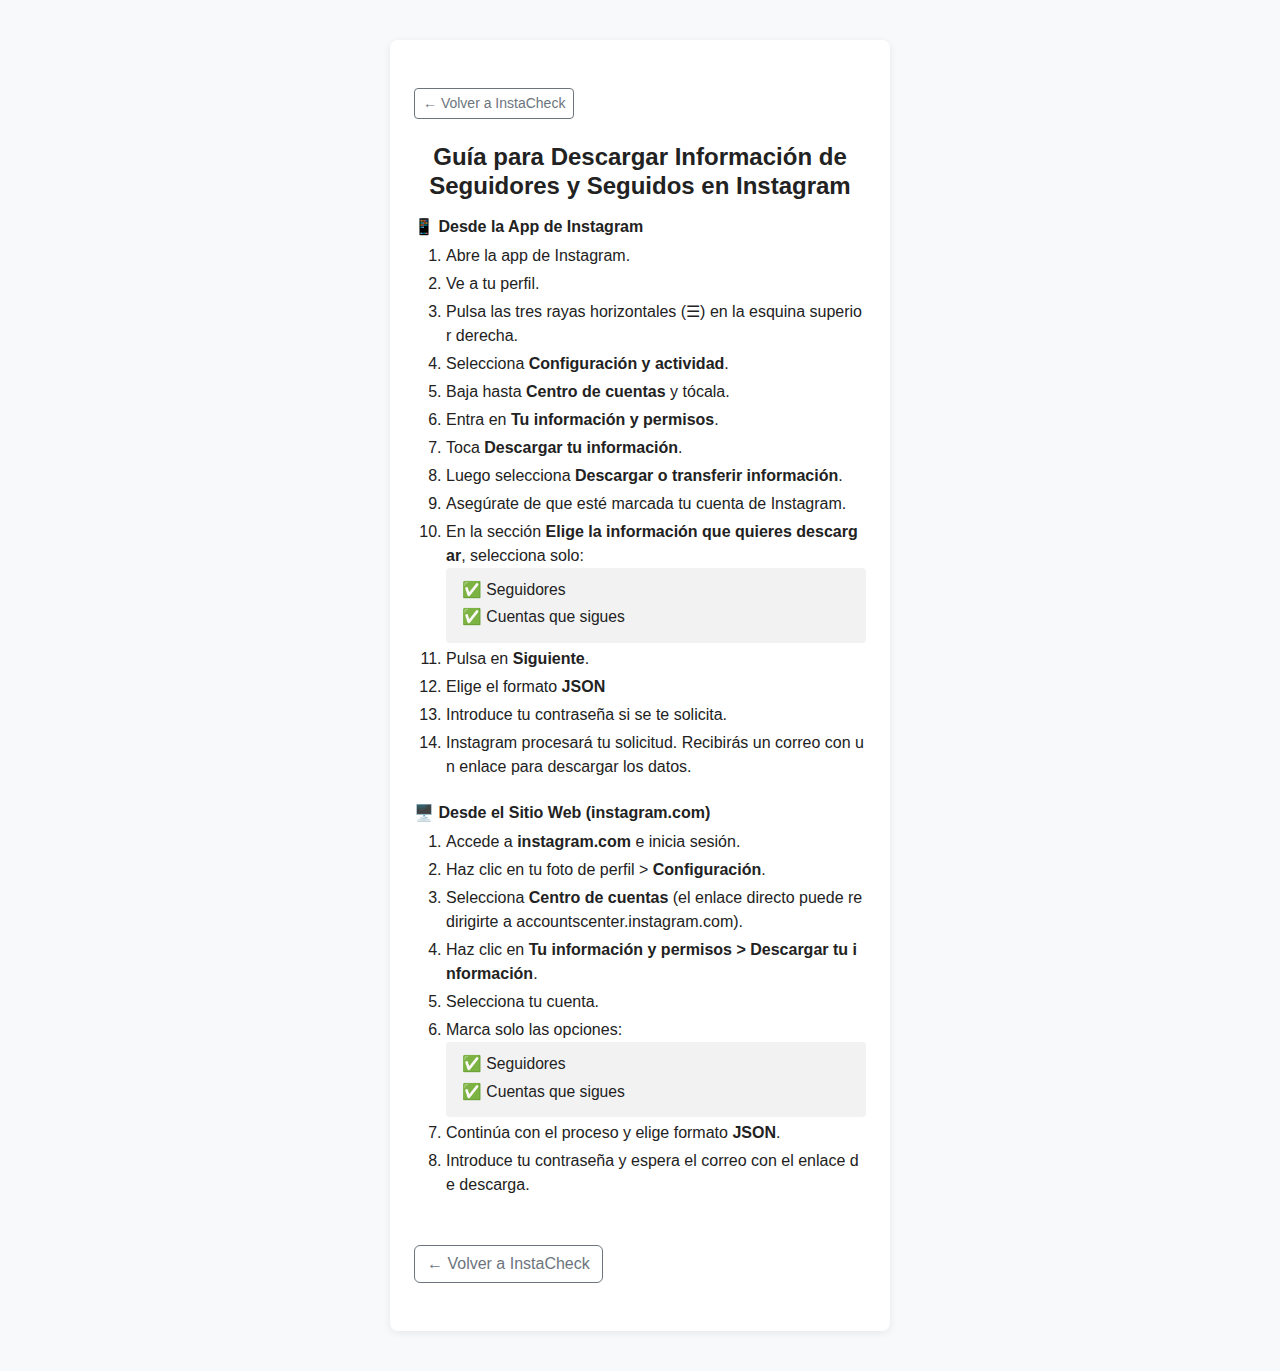
<file: guide.html>
<!DOCTYPE html>
<html lang="es">
<head>
    <meta charset="UTF-8">
    <meta name="viewport" content="width=device-width, initial-scale=1.0">
    <title>Guía: Descargar Seguidores y Seguidos de Instagram</title>
    <link href="https://cdn.jsdelivr.net/npm/bootstrap@5.3.3/dist/css/bootstrap.min.css" rel="stylesheet">
    <link rel="stylesheet" href="css/style.css">
</head>
<body class="bg-light">
    <div class="container py-5">
        <div class="mb-4">
            <a href="index.html" class="btn btn-outline-secondary btn-sm">← Volver a InstaCheck</a>
        </div>
        <h1 class="h4 fw-bold mb-3">Guía para Descargar Información de Seguidores y Seguidos en Instagram</h1>
        <h2 class="h6 fw-bold">📱 Desde la App de Instagram</h2>
        <ol>
            <li>Abre la app de Instagram.</li>
            <li>Ve a tu perfil.</li>
            <li>Pulsa las tres rayas horizontales (☰) en la esquina superior derecha.</li>
            <li>Selecciona <b>Configuración y actividad</b>.</li>
            <li>Baja hasta <b>Centro de cuentas</b> y tócala.</li>
            <li>Entra en <b>Tu información y permisos</b>.</li>
            <li>Toca <b>Descargar tu información</b>.</li>
            <li>Luego selecciona <b>Descargar o transferir información</b>.</li>
            <li>Asegúrate de que esté marcada tu cuenta de Instagram.</li>
            <li>En la sección <b>Elige la información que quieres descargar</b>, selecciona solo:
                <ul>
                    <li>✅ Seguidores</li>
                    <li>✅ Cuentas que sigues</li>
                </ul>
            </li>
            <li>Pulsa en <b>Siguiente</b>.</li>
            <li>Elige el formato <b>JSON</b></li>
            <li>Introduce tu contraseña si se te solicita.</li>
            <li>Instagram procesará tu solicitud. Recibirás un correo con un enlace para descargar los datos.</li>
        </ol>
        <h2 class="h6 fw-bold mt-4">🖥️ Desde el Sitio Web (instagram.com)</h2>
        <ol>
            <li>Accede a <b>instagram.com</b> e inicia sesión.</li>
            <li>Haz clic en tu foto de perfil &gt; <b>Configuración</b>.</li>
            <li>Selecciona <b>Centro de cuentas</b> (el enlace directo puede redirigirte a accountscenter.instagram.com).</li>
            <li>Haz clic en <b>Tu información y permisos &gt; Descargar tu información</b>.</li>
            <li>Selecciona tu cuenta.</li>
            <li>Marca solo las opciones:
                <ul>
                    <li>✅ Seguidores</li>
                    <li>✅ Cuentas que sigues</li>
                </ul>
            </li>
            <li>Continúa con el proceso y elige formato <b>JSON</b>.</li>
            <li>Introduce tu contraseña y espera el correo con el enlace de descarga.</li>
        </ol>
        <div class="mt-5">
            <a href="index.html" class="btn btn-outline-secondary">← Volver a InstaCheck</a>
        </div>
    </div>
</body>
</html>
</file>
<file: css/style.css>
body {
    background: #f7f7f7;
    color: #222;
    font-family: 'Segoe UI', Arial, sans-serif;
    margin: 0;
    padding: 0;
}
.container {
    max-width: 500px;
    margin: 40px auto;
    background: #fff;
    border-radius: 8px;
    box-shadow: 0 2px 8px rgba(0,0,0,0.07);
    padding: 32px 24px;
}
h1 {
    font-size: 1.4rem;
    margin-bottom: 18px;
    text-align: center;
    font-weight: 600;
}
label {
    display: block;
    margin-bottom: 8px;
    font-weight: 500;
}
input[type="file"] {
    margin-bottom: 18px;
    width: 100%;
}
button {
    background: #222;
    color: #fff;
    border: none;
    border-radius: 4px;
    padding: 10px 18px;
    font-size: 1rem;
    cursor: pointer;
    margin-bottom: 24px;
    width: 100%;
}
button:disabled {
    background: #aaa;
    cursor: not-allowed;
}
.result {
    margin-bottom: 32px;
}
.result h2 {
    font-size: 1.1rem;
    margin-bottom: 8px;
    font-weight: 600;
}
ul {
    background: #f2f2f2;
    border-radius: 4px;
    padding: 10px 16px;
    margin: 0 0 18px 0;
    list-style: none;
    font-size: 0.98rem;
}
li {
    margin-bottom: 4px;
    word-break: break-all;
}
ul li a {
    text-decoration: none;
}
.footer {
    text-align: center;
    color: #888;
    font-size: 0.9rem;
    margin-top: 24px;
}
</file>
